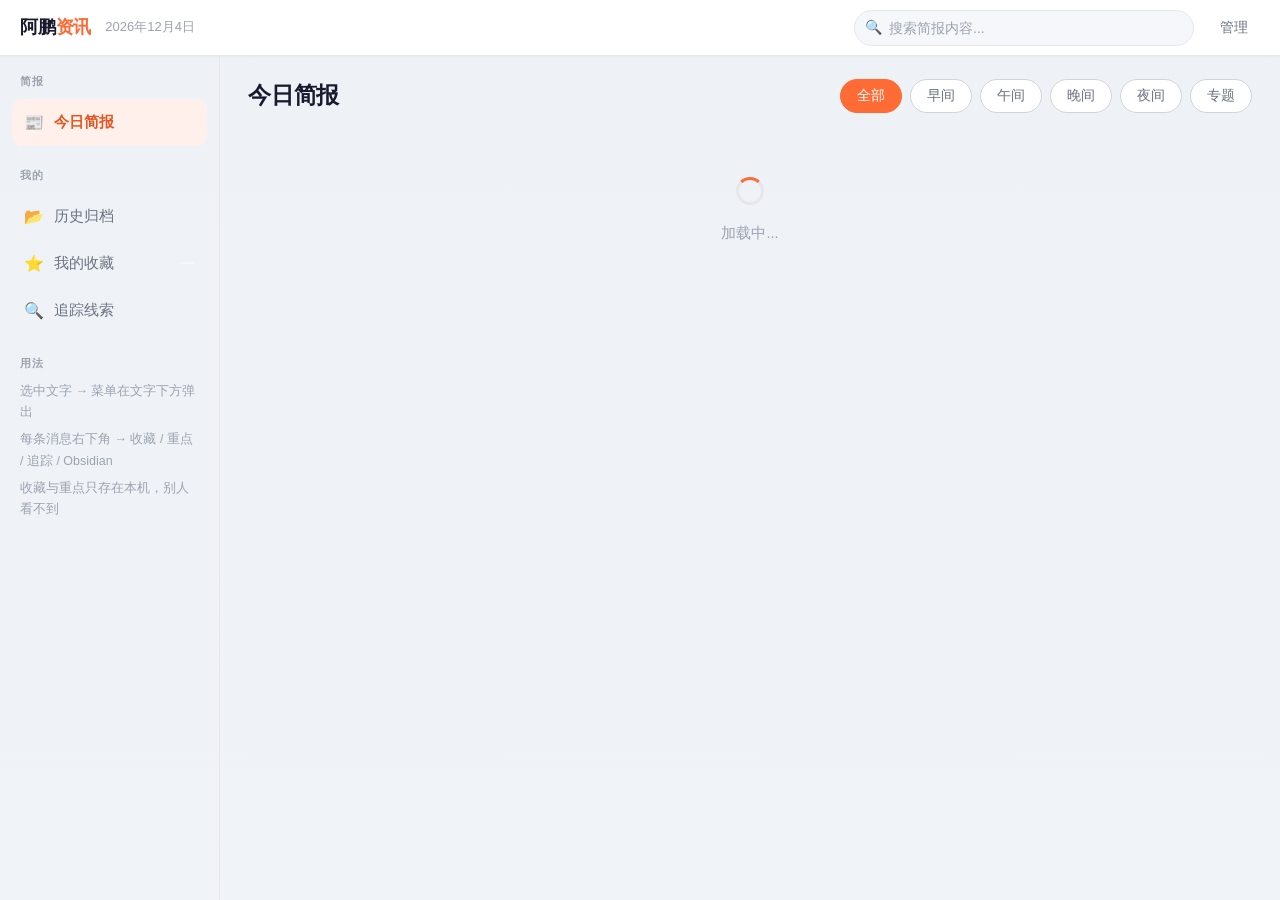
<file: index.html>
<!DOCTYPE html>
<html lang="zh-CN">
<head>
  <meta charset="UTF-8">
  <meta name="viewport" content="width=device-width, initial-scale=1.0, maximum-scale=5.0, viewport-fit=cover">
  <meta name="theme-color" content="#FF6B35">
  <meta name="format-detection" content="telephone=no">
  <title>阿鹏资讯站 - 每日策展简报</title>
  <meta name="description" content="阿鹏资讯站是Peng老师的个人策展平台。AI每日抓取金融、科技、AI工具、加密货币等领域的最新资讯，整理为早间、午间、晚间、夜间四个时段简报。支持划词标注、收藏重点、追踪线索和存到Obsidian。">
  <link rel="icon" href="data:image/svg+xml,<svg xmlns='http://www.w3.org/2000/svg' viewBox='0 0 100 100'><text y='.9em' font-size='90'>📰</text></svg>">
  <link rel="preload" href="styles/main.css" as="style">
  <link rel="stylesheet" href="styles/main.css">
  <script>
    (function () {
      if (new URLSearchParams(location.search).get('admin') === '1') location.replace('./admin/');
    })();
  </script>
</head>
<body>

  <!-- 顶部导航栏 -->
  <header class="topbar">
    <button class="menu-btn" id="menuBtn" aria-label="菜单">☰</button>
    <div class="logo" title="阿鹏资讯">阿鹏<span class="accent">资讯</span></div>
    <div class="date-today" id="dateToday"></div>
    <div class="search-wrap">
      <span class="search-icon">🔍</span>
      <input type="text" id="searchInput" placeholder="搜索简报内容..." autocomplete="off" enterkeyhint="search">
    </div>
    <a href="./admin/" class="admin-link">管理</a>
  </header>

  <!-- 主布局 -->
  <div class="layout">

    <!-- 左侧边栏 -->
    <aside class="sidebar" id="sidebar">
      <div class="nav-group">
        <h4>简报</h4>
        <div class="nav-item active" data-view="today">
          <span class="icon">📰</span> 今日简报
        </div>
      </div>
      <div class="nav-group">
        <h4>我的</h4>
        <div class="nav-item" data-view="archive">
          <span class="icon">📂</span> 历史归档
        </div>
        <div class="nav-item" data-view="collections">
          <span class="icon">⭐</span> 我的收藏 <span class="count"></span>
        </div>
        <div class="nav-item" data-view="tracks">
          <span class="icon">🔍</span> 追踪线索
        </div>
      </div>
      <div class="nav-group nav-tip">
        <h4>用法</h4>
        <p>选中文字 → 菜单在文字下方弹出</p>
        <p>每条消息右下角 → 收藏 / 重点 / 追踪 / Obsidian</p>
        <p>收藏与重点只存在本机，别人看不到</p>
      </div>
    </aside>
    <div class="sidebar-overlay" id="sidebarOverlay"></div>

    <!-- 主内容区 -->
    <main class="main">
      <div class="main-header">
        <h1 id="mainTitle">今日简报</h1>
        <div class="period-tabs" id="periodTabs" style="display:none">
          <button class="period-tab active" data-period="all">全部</button>
          <button class="period-tab" data-period="早间">早间</button>
          <button class="period-tab" data-period="午间">午间</button>
          <button class="period-tab" data-period="晚间">晚间</button>
          <button class="period-tab" data-period="夜间">夜间</button>
          <button class="period-tab" data-period="专题">专题</button>
        </div>
      </div>
      <div id="mainContent">
        <div class="loading"><div class="spinner"></div><div>加载中...</div></div>
      </div>
    </main>

  </div>

  <!-- 移动端底部导航 -->
  <nav class="mobile-nav">
    <button class="nav-btn active" data-view="today">
      <span class="icon">📰</span> 今日
    </button>
    <button class="nav-btn" data-view="archive">
      <span class="icon">📂</span> 归档
    </button>
    <button class="nav-btn" data-view="collections">
      <span class="icon">⭐</span> 收藏
    </button>
    <button class="nav-btn" data-view="tracks">
      <span class="icon">🔍</span> 追踪
    </button>
  </nav>

  <!-- 依赖包：优先本地文件（国内/微信打开更快），失败再回退 CDN -->
  <script src="js/vendor/marked.min.js"></script>
  <script>window.marked || document.write('<script src="https://cdn.jsdelivr.net/npm/marked/marked.min.js"><\/script>');</script>
  <script src="js/vendor/supabase.min.js"></script>
  <script>window.supabase || document.write('<script src="https://cdn.jsdelivr.net/npm/@supabase/supabase-js@2/dist/umd/supabase.min.js"><\/script>');</script>

  <!-- 应用代码 -->
  <script src="js/userstore.js"></script>
  <script src="js/supabase.js"></script>
  <script src="js/annotation.js"></script>
  <script src="js/app.js"></script>

  <!-- 离线缓存 -->
  <script>
    if ('serviceWorker' in navigator) {
      window.addEventListener('load', function () {
        navigator.serviceWorker.register('sw.js').catch(function () {});
      });
    }
  </script>
</body>
</html>
</file>
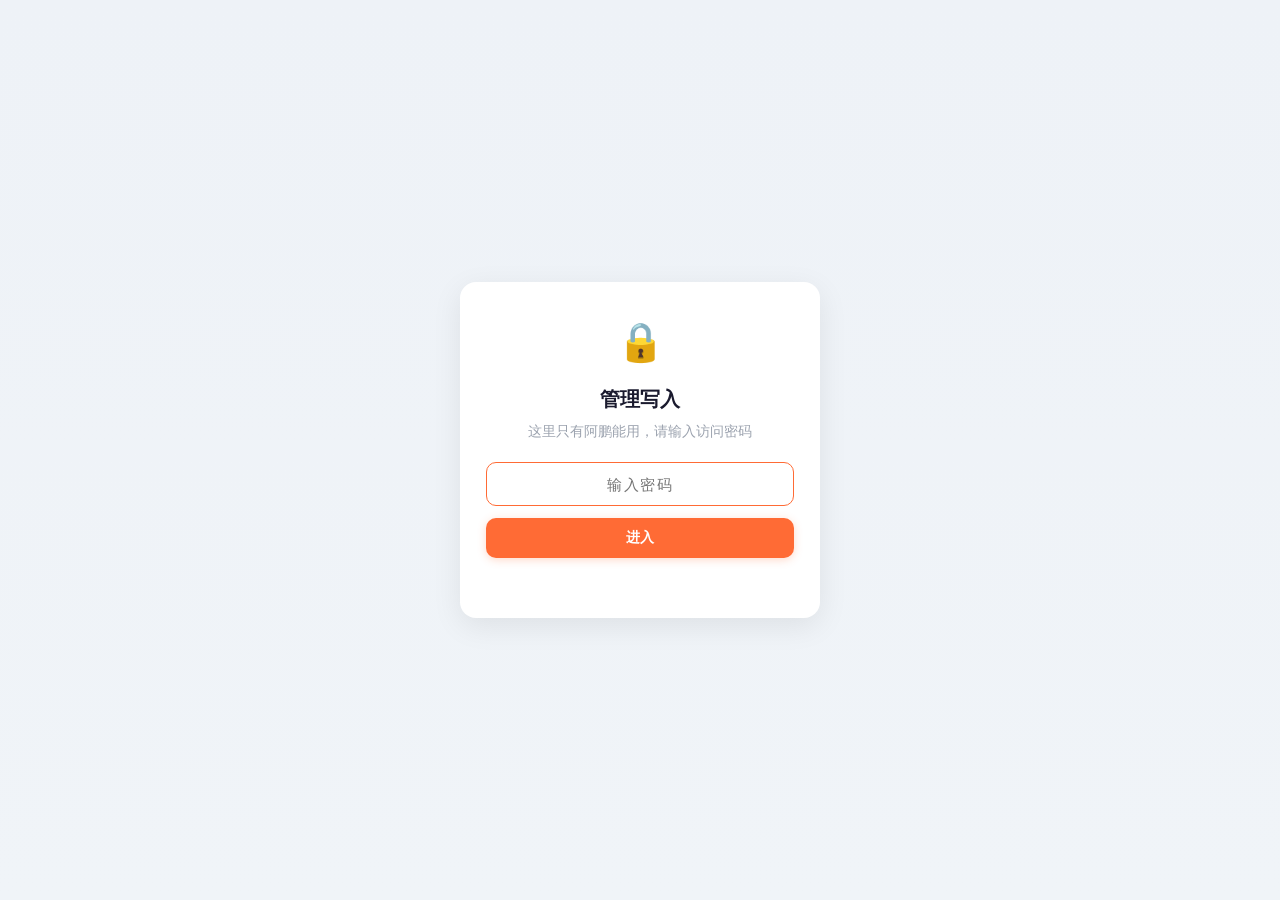
<file: admin/index.html>
<!DOCTYPE html>
<html lang="zh-CN">
<head>
  <meta charset="UTF-8">
  <meta name="viewport" content="width=device-width, initial-scale=1.0, maximum-scale=5.0">
  <title>管理写入 - 阿鹏资讯站</title>
  <meta name="description" content="阿鹏资讯站管理写入页面。粘贴Markdown格式简报内容，选择日期和时段后写入Supabase数据库。">
  <meta name="robots" content="noindex, nofollow">
  <link rel="icon" href="data:image/svg+xml,<svg xmlns='http://www.w3.org/2000/svg' viewBox='0 0 100 100'><text y='.9em' font-size='90'>✍️</text></svg>">
  <link rel="stylesheet" href="../styles/admin.css">
</head>
<body class="locked">

  <!-- 密码门禁（密码 apeng2026，验证通过后本会话内免输，刷新需重输） -->
  <div class="gate" id="gate">
    <div class="gate-card">
      <div class="gate-icon">🔒</div>
      <h1>管理写入</h1>
      <p class="gate-sub">这里只有阿鹏能用，请输入访问密码</p>
      <input type="password" id="gateInput" placeholder="输入密码" autocomplete="current-password">
      <button class="btn btn-primary" id="gateBtn">进入</button>
      <p class="gate-error" id="gateError"></p>
    </div>
  </div>

  <!-- 顶部导航 -->
  <header class="topbar">
    <div class="logo">阿鹏<span class="accent">资讯</span></div>
    <span class="sub">管理写入</span>
    <a href="../" class="back-link">← 返回首页</a>
  </header>

  <div class="container">

    <div class="hint">
      💡 在下方粘贴 Markdown 格式的简报内容，用 <code>## 板块名</code> 分隔板块（如 <code>## 🔥 热榜速览</code>），系统会自动解析成板块与条目。<br>
      写入后可在 <a href="../">阿鹏资讯站</a> 首页按板块查看效果。
    </div>

    <!-- 写入表单 -->
    <div class="form-card">
      <div class="form-row">
        <div class="form-group">
          <label>📅 日期</label>
          <input type="date" id="briefDate" required>
        </div>
        <div class="form-group">
          <label>🕐 时段</label>
          <select id="briefPeriod">
            <option value="早间">早间</option>
            <option value="午间">午间</option>
            <option value="晚间">晚间</option>
            <option value="夜间">夜间</option>
            <option value="专题">专题</option>
          </select>
        </div>
      </div>

      <div class="form-group">
        <label>📝 简报标题</label>
        <input type="text" id="briefTitle" placeholder="例：2026年10月1日 早间简报" required>
      </div>

      <div class="form-group">
        <label>🏷️ 标签（回车添加）</label>
        <div class="tag-input-wrap" id="tagInputWrap">
          <input type="text" id="tagInput" placeholder="输入标签后按回车...">
        </div>
      </div>

      <div class="form-group">
        <label>📄 简报内容（Markdown）</label>
        <textarea id="briefContent" placeholder="在此粘贴 Markdown 内容...

# 阿鹏夜间简报 · 2026-10-01

## 🔥 热榜速览
- 华为与赛力斯达成新五年合作 → 头条2326万热、微博热搜第1

## ⚡ 深度信号
1. 美防长宣布组建自主作战司令部 → 这条被国内热榜完全忽略

## 📈 市场（美股/加密/大宗）
| 品种 | 涨跌 | 判断 |
|------|------|------|
| 道琼斯 | -0.86% | 债务情绪拖累 |"></textarea>
      </div>

      <div class="btn-group">
        <button class="btn btn-secondary" id="previewBtn">👁️ 预览解析</button>
        <button class="btn btn-primary" id="submitBtn">✅ 写入数据库</button>
      </div>
    </div>

    <!-- 预览区 -->
    <div class="preview" id="preview">
      <h3>解析预览（共 <span id="itemCount">0</span> 条）</h3>
      <div id="previewList"></div>
    </div>

    <!-- 最近写入 -->
    <div class="recent-list">
      <h3>📋 最近写入</h3>
      <div id="recentList">
        <div style="color:#9CA3AF;font-size:13px">加载中...</div>
      </div>
    </div>

  </div>

  <!-- Toast -->
  <div class="toast" id="toast"></div>

  <!-- Scripts -->
  <script src="../js/vendor/supabase.min.js"></script>
  <script>window.supabase || document.write('<script src="https://cdn.jsdelivr.net/npm/@supabase/supabase-js@2/dist/umd/supabase.min.js"><\/script>');</script>
  <script src="../js/admin.js"></script>
  <script>
    /* 密码门禁：密码 apeng2026，只存在 sessionStorage，刷新要重输 */
    (function () {
      var PASSWORD = 'apeng2026';
      var KEY = 'apeng_admin_ok';

      function unlock() {
        document.body.classList.remove('locked');
        var gate = document.getElementById('gate');
        if (gate) gate.remove();
      }

      if (sessionStorage.getItem(KEY) === '1') {
        unlock();
        return;
      }

      document.addEventListener('DOMContentLoaded', function () {
        var input = document.getElementById('gateInput');
        var btn = document.getElementById('gateBtn');
        var err = document.getElementById('gateError');

        function submit() {
          if (input.value === PASSWORD) {
            sessionStorage.setItem(KEY, '1');
            /* admin.js 要用它向 /api/ingest 证明身份（服务端校验，比原来的纯前端判断更严） */
            sessionStorage.setItem('apeng_admin_pass', PASSWORD);
            unlock();
          } else {
            err.textContent = '无权限访问：密码不正确';
            input.value = '';
            input.focus();
          }
        }

        btn.addEventListener('click', submit);
        input.addEventListener('keydown', function (e) { if (e.key === 'Enter') submit(); });
        input.focus();
      });
    })();
  </script>
</body>
</html>
</file>
<file: styles/main.css>
/* ============================================
   阿鹏资讯站 主样式 v3
   设计风格: today.ai — 浅色、温暖、现代
   v3: 板块分区、条目右下角操作、字号加大、
       图表、重点高亮、微信/夸克适配
   ============================================ */

:root {
  --accent: #FF6B35;
  --accent-soft: #FFF0EB;
  --accent-deep: #E2551F;
  --ink: #1A1A2E;
  --ink-2: #374151;
  --ink-3: #6B7280;
  --ink-4: #9CA3AF;
  --line: #E5E7EB;
  --line-soft: #F0F0F0;
  --bg: #F0F4F8;
  --card: #FFFFFF;
  --up: #E11D48;
  --down: #059669;
  --num: #2563EB;
  --radius: 14px;
  --reading: 760px;
  --fs-base: 16px;
  --fs-body: 16px;
}

* { margin: 0; padding: 0; box-sizing: border-box; }

html {
  -webkit-text-size-adjust: 100%;
  text-size-adjust: 100%;
  scroll-behavior: smooth;
}

body {
  font-family: -apple-system, BlinkMacSystemFont, 'PingFang SC', 'Hiragino Sans GB', 'Microsoft YaHei', 'Helvetica Neue', sans-serif;
  background: var(--bg);
  background: linear-gradient(180deg, #EEF2F7 0%, #F0F4F8 100%);
  color: var(--ink);
  font-size: var(--fs-base);
  line-height: 1.7;
  -webkit-font-smoothing: antialiased;
  -webkit-tap-highlight-color: transparent;
  min-height: 100vh;
}

a { color: #4F86C6; text-decoration: none; }
a:hover { color: #35699F; }
button { font-family: inherit; }

/* === 顶部导航栏 === */
.topbar {
  position: sticky; top: 0; z-index: 100;
  display: flex; align-items: center; gap: 14px;
  padding: 0 20px; height: 56px;
  background: #FFFFFF;
  border-bottom: 1px solid var(--line);
  box-shadow: 0 1px 3px rgba(0,0,0,0.04);
}
.topbar .logo {
  font-size: 18px; font-weight: 700; color: var(--ink);
  white-space: nowrap; cursor: pointer; letter-spacing: -0.01em;
}
.topbar .logo .accent { color: var(--accent); }
.topbar .date-today { color: var(--ink-4); font-size: 13px; white-space: nowrap; }
.topbar .search-wrap { flex: 1; max-width: 340px; margin-left: auto; position: relative; }
.topbar .search-wrap input {
  width: 100%; height: 36px; padding: 0 12px 0 34px;
  background: #F5F7FA; border: 1px solid var(--line);
  border-radius: 18px; color: var(--ink); font-size: 15px;
  outline: none; transition: border-color .15s, background .15s;
}
.topbar .search-wrap input:focus { border-color: var(--accent); background: #FFF; }
.topbar .search-wrap input::placeholder { color: var(--ink-4); font-size: 14px; }
.topbar .search-wrap .search-icon {
  position: absolute; left: 11px; top: 50%; transform: translateY(-50%);
  color: var(--ink-4); font-size: 14px; pointer-events: none;
}
.topbar .admin-link {
  color: var(--ink-3); font-size: 14px; white-space: nowrap;
  padding: 6px 12px; border-radius: 8px;
}
.topbar .admin-link:hover { background: #F5F7FA; color: var(--accent); }
.topbar .menu-btn {
  display: none; background: none; border: none;
  color: var(--ink); font-size: 20px; cursor: pointer; padding: 4px 6px;
}

/* === 布局 === */
.layout { display: flex; min-height: calc(100vh - 56px); }

/* === 侧边栏 === */
.sidebar {
  width: 220px; flex-shrink: 0; padding: 16px 12px;
  border-right: 1px solid var(--line);
  position: sticky; top: 56px; height: calc(100vh - 56px);
  overflow-y: auto;
}
.sidebar .nav-group { margin-bottom: 20px; }
.sidebar .nav-group h4 {
  font-size: 11px; font-weight: 600; letter-spacing: .06em;
  color: var(--ink-4); margin-bottom: 8px; padding: 0 8px;
}
.sidebar .nav-item {
  display: flex; align-items: center; gap: 10px;
  padding: 10px 12px; border-radius: 10px;
  color: var(--ink-3); font-size: 14.5px; cursor: pointer;
  user-select: none;
}
.sidebar .nav-item:hover { background: #E8EDF2; color: var(--ink); }
.sidebar .nav-item.active { background: var(--accent-soft); color: var(--accent-deep); font-weight: 600; }
.sidebar .nav-item .icon { font-size: 16px; width: 20px; text-align: center; }
.sidebar .nav-item .count {
  margin-left: auto; font-size: 12px; color: var(--ink-4);
  background: #F5F7FA; padding: 1px 8px; border-radius: 10px;
}
.sidebar .nav-item.active .count { background: #FFD4C2; color: var(--accent-deep); }
.nav-tip p { font-size: 12.5px; color: var(--ink-4); line-height: 1.7; padding: 0 8px 6px; }

/* === 主内容区 === */
.main { flex: 1; padding: 20px 28px 60px; max-width: 1160px; min-width: 0; }
.main-header {
  display: flex; align-items: center; justify-content: space-between;
  margin-bottom: 18px; flex-wrap: wrap; gap: 12px;
}
.main-header h1 { font-size: 23px; font-weight: 700; letter-spacing: -0.01em; }
.period-tabs { display: flex; gap: 8px; flex-wrap: wrap; }
.period-tab {
  padding: 7px 16px; border-radius: 20px;
  font-size: 13.5px; font-weight: 500; cursor: pointer;
  border: 1px solid #D1D5DB; background: #FFF; color: var(--ink-3);
}
.period-tab.active { background: var(--accent); color: #FFF; border-color: var(--accent); }
.period-tab:hover:not(.active) { border-color: var(--accent); color: var(--accent); }

/* ============================================
   平台热榜聚合（外部聚合站，只放一个链接）
   与简报自带的「🔥 阿鹏热榜」是两个东西，刻意做得很轻，不占篇幅
   ============================================ */
.platform-hot {
  display: flex; align-items: center; gap: 10px; flex-wrap: wrap;
  background: #F7F9FC; border: 1px solid #E9EEF4;
  border-radius: 10px; padding: 9px 14px; margin-bottom: 14px;
}
.platform-hot-head { display: flex; align-items: baseline; gap: 5px; }
.platform-hot-title { font-size: 14px; font-weight: 600; color: #5B6675; }
.platform-hot-note { font-size: 11.5px; color: #A8B2BF; }
.platform-hot-link {
  font-size: 14px; font-weight: 600; color: var(--accent);
  border-bottom: 1px dashed var(--accent); padding-bottom: 1px;
}
.platform-hot-link:hover { color: var(--accent-deep); border-bottom-style: solid; }

/* ============================================
   板块
   ============================================ */
.section {
  background: var(--card); border-radius: var(--radius);
  margin-bottom: 16px; overflow: hidden;
  box-shadow: 0 2px 10px rgba(0,0,0,0.05);
}
.section-head {
  display: flex; align-items: center; gap: 10px;
  padding: 15px 20px; cursor: pointer; user-select: none;
  border-bottom: 1px solid var(--line-soft);
  background: linear-gradient(180deg, #FFF 0%, #FCFDFE 100%);
}
.section-head h2 {
  font-size: 17.5px; font-weight: 700; letter-spacing: -0.01em;
  display: flex; align-items: center; gap: 8px; flex: 1; min-width: 0;
}
.section-head .section-icon { font-size: 19px; }
.section-count {
  font-size: 12px; color: var(--accent-deep); background: var(--accent-soft);
  padding: 2px 10px; border-radius: 10px; font-weight: 600; white-space: nowrap;
}
.section-caret { color: var(--ink-4); font-size: 12px; }
.section.collapsed .section-body,
.section.collapsed .section-note { display: none; }
.section.collapsed .section-caret { transform: rotate(-90deg); }
.section-note {
  padding: 8px 20px; font-size: 12.5px; color: var(--ink-4);
  background: #FAFBFC; border-bottom: 1px solid var(--line-soft);
}
.section-body { padding: 14px 16px 18px; }

/* ============================================
   条目（每条消息一张小卡）
   ============================================ */
.news-item {
  position: relative;
  background: #FBFCFD;
  border: 1px solid #EEF1F5;
  border-left: 3px solid #E3E8EF;
  border-radius: 12px;
  padding: 14px 16px 10px;
  margin-bottom: 12px;
}
.news-item:last-child { margin-bottom: 2px; }
.news-item:hover { background: #F8FAFC; border-left-color: #C9D3DF; }
.section[data-section="hot"] .news-item,
.section[data-section="signal"] .news-item { border-left-color: #FFC9B4; background: #FFFCFA; }

.news-item .item-meta {
  display: flex; align-items: center; gap: 8px; flex-wrap: wrap;
  margin-bottom: 7px;
}
.news-item .item-sub {
  font-size: 12px; font-weight: 600; color: #6B7A90;
  background: #EEF2F7; padding: 2px 9px; border-radius: 6px;
}
.news-item .item-lead { font-size: 12.5px; color: var(--ink-4); }
.news-item .item-rank {
  font-family: 'Times New Roman', Times, serif;
  font-size: 13px; font-weight: 700; color: #1F7A4D;
  background: #E4F5EA; padding: 1px 10px; border-radius: 10px;
  white-space: nowrap;
}
.news-item .item-src { font-size: 12px; color: #B6BFCC; white-space: nowrap; }
.news-item .item-meta-right {
  margin-left: auto; display: inline-flex; align-items: center; gap: 8px;
}

.news-item .item-title {
  font-size: 16.5px; font-weight: 650; line-height: 1.55;
  color: var(--ink); margin-bottom: 6px; max-width: var(--reading);
}
.news-item .item-content {
  font-size: var(--fs-body); line-height: 1.85; color: var(--ink-2);
  max-width: var(--reading);
  word-break: break-word; overflow-wrap: anywhere;
}
.news-item .item-content p { margin-bottom: 8px; }
.news-item .item-content p:last-child { margin-bottom: 0; }
.news-item .item-content ul,
.news-item .item-content ol { padding-left: 20px; margin-bottom: 8px; }
.news-item .item-content li { margin-bottom: 4px; }
.news-item .item-content h1,
.news-item .item-content h2,
.news-item .item-content h3 { font-size: 16px; color: var(--ink); margin: 10px 0 6px; }
.news-item .item-content blockquote {
  border-left: 3px solid var(--accent); margin: 8px 0; padding: 6px 12px;
  color: var(--ink-3); background: #FFF8F5; border-radius: 0 6px 6px 0;
}
.news-item .item-content code {
  background: #EEF2F7; padding: 1px 6px; border-radius: 4px; font-size: 14px;
}
.news-item .item-content hr { border: none; border-top: 1px dashed var(--line); margin: 10px 0; }

/* 重点内容上色 */
.item-content strong, .item-title strong { color: var(--accent-deep); font-weight: 650; }
.hl-num { color: var(--num); font-weight: 600; }
.hl-up { color: var(--up); font-weight: 600; }
.hl-down { color: var(--down); font-weight: 600; }
.hl-quote { color: #7C5CD6; }

/* 右下角操作按钮（需求5、6：放在每条右下角、带文字、别太大） */
.news-item .item-actions {
  display: flex; justify-content: flex-end; align-items: center;
  gap: 8px; flex-wrap: wrap;
  margin-top: 12px; padding-top: 10px;
  border-top: 1px dashed #EDF0F4;
}
.news-item .item-actions button {
  display: inline-flex; align-items: center; gap: 4px;
  height: 32px; padding: 0 11px;
  border-radius: 9px;
  border: 1px solid var(--line);
  background: #FFF; color: #5B6675;
  font-size: 13px; font-weight: 500; cursor: pointer;
  transition: background .15s, color .15s, border-color .15s;
}
.news-item .item-actions button:hover { border-color: var(--accent); color: var(--accent); background: var(--accent-soft); }
.news-item .item-actions button.is-on {
  background: var(--accent-soft); border-color: var(--accent);
  color: var(--accent-deep); font-weight: 600;
}
.news-item .item-actions button[data-action="obsidian"].copied {
  background: #E9F8EF; border-color: #34A853; color: #1E7A3C;
}
.news-item.compact .item-actions { border-top: none; padding-top: 4px; }

/* ============================================
   图表
   ============================================ */
.chart {
  background: #F7F9FC; border: 1px solid #EDF1F6;
  border-radius: 10px; padding: 12px 14px; margin: 10px 0;
  max-width: var(--reading);
}
.chart-head {
  font-size: 13px; font-weight: 600; color: var(--ink-3);
  margin-bottom: 9px; display: flex; align-items: center; gap: 8px;
}
.chart-hint { font-size: 11.5px; color: var(--ink-4); font-weight: 400; }
.chart-row { display: flex; align-items: center; gap: 10px; margin-bottom: 7px; }
.chart-row:last-child { margin-bottom: 0; }
.chart-label {
  width: 96px; flex-shrink: 0; font-size: 13px; color: var(--ink-3);
  text-align: right; overflow: hidden; text-overflow: ellipsis; white-space: nowrap;
}
.chart-track {
  flex: 1; height: 14px; background: #E9EEF4; border-radius: 7px; overflow: hidden;
}
.chart-track i { display: block; height: 100%; border-radius: 7px; background: #8FAECC; }
.chart-track i.up { background: linear-gradient(90deg, #F58AA2, var(--up)); }
.chart-track i.down { background: linear-gradient(90deg, #6DD3A8, var(--down)); }
.chart-track i.ord { background: linear-gradient(90deg, #FFC9B4, var(--accent)); }
.chart-value {
  width: 74px; flex-shrink: 0; font-size: 12.5px; font-weight: 600;
  color: var(--ink-3); text-align: right; white-space: nowrap;
}
.chart-value.up { color: var(--up); }
.chart-value.down { color: var(--down); }
.chart-value.ord { color: var(--accent-deep); }

/* ============================================
   表格
   ============================================ */
.table-wrap, .item-content > table { max-width: 100%; }
.item-content table {
  border-collapse: collapse; width: 100%;
  margin: 10px 0; font-size: 14.5px;
  display: block; overflow-x: auto; -webkit-overflow-scrolling: touch;
}
.item-content table thead th {
  background: #F2F5F9; color: var(--ink-3);
  font-weight: 600; font-size: 13px; text-align: left;
  padding: 8px 10px; border-bottom: 1px solid var(--line);
  white-space: nowrap;
}
.item-content table tbody td {
  padding: 9px 10px; border-bottom: 1px solid var(--line-soft);
  color: var(--ink-2); vertical-align: top; line-height: 1.7;
}
.item-content table tbody tr:last-child td { border-bottom: none; }
.item-content table tbody tr:nth-child(even) { background: #FAFBFD; }

/* ============================================
   热榜速览
   ============================================ */
.hot-tabs { display: flex; gap: 7px; flex-wrap: wrap; margin-bottom: 12px; }
.hot-tab {
  padding: 6px 13px; border-radius: 16px; font-size: 13px;
  border: 1px solid var(--line); background: #FFF; color: var(--ink-3); cursor: pointer;
}
.hot-tab.active { background: var(--accent); color: #FFF; border-color: var(--accent); font-weight: 600; }
.hot-list { display: none; }
.hot-list.open { display: block; }
.hot-row {
  display: flex; align-items: flex-start; gap: 10px;
  padding: 9px 2px; border-bottom: 1px dashed #EDF0F4;
}
.hot-row:last-child { border-bottom: none; }
.hot-rank {
  flex-shrink: 0; width: 22px; height: 22px; border-radius: 6px;
  display: flex; align-items: center; justify-content: center;
  font-size: 12px; font-weight: 700; color: #FFF; background: #C7D0DA;
}
.hot-rank.rank-1 { background: #EF4444; }
.hot-rank.rank-2 { background: #F97316; }
.hot-rank.rank-3 { background: #F59E0B; }
.hot-main { flex: 1; min-width: 0; }
.hot-title { font-size: 15.5px; color: var(--ink); line-height: 1.6; display: block; }
.hot-title:hover { color: var(--accent); }
.hot-bar { height: 3px; background: #EDF0F4; border-radius: 2px; margin-top: 6px; overflow: hidden; }
.hot-bar i { display: block; height: 100%; background: linear-gradient(90deg, #FFC9B4, var(--accent)); }
.hot-heat { flex-shrink: 0; font-size: 12px; color: var(--ink-4); padding-top: 3px; }
.hot-src { font-size: 11.5px; color: var(--ink-4); margin-top: 2px; }
.hot-more {
  display: block; width: 100%; margin-top: 8px; padding: 7px;
  background: #F7F9FC; border: 1px solid var(--line-soft); border-radius: 8px;
  color: var(--ink-3); font-size: 13px; cursor: pointer;
}
.hot-stamp { font-size: 11.5px; color: var(--ink-4); margin-top: 10px; text-align: right; }
.hot-brief { margin-top: 8px; }

/* ============================================
   划词菜单（出现在选中文字下方）
   ============================================ */
.selection-menu {
  position: fixed; z-index: 9999;
  display: none;
  background: rgba(28, 30, 40, 0.96);
  border-radius: 12px;
  box-shadow: 0 8px 28px rgba(0,0,0,0.22);
  overflow: hidden;
  padding: 4px;
}
.selection-menu.visible { display: flex; }
.selection-menu .menu-item {
  flex: 1;
  display: flex; flex-direction: column; align-items: center; justify-content: center;
  gap: 2px; height: 46px;
  border: none; background: none; cursor: pointer;
  color: #EDEFF3; font-size: 15px; line-height: 1;
}
.selection-menu .menu-item span { font-size: 11.5px; color: #C8CDD6; }
.selection-menu .menu-item:hover { background: rgba(255,255,255,0.1); border-radius: 9px; }
.selection-menu .menu-item.is-on { background: rgba(255,107,53,0.22); }
.selection-menu .menu-item.is-on span { color: #FFB694; font-weight: 600; }
.selection-menu .menu-item.flash { background: rgba(255,107,53,0.35); }
.selection-menu .menu-item.obsidian.copied { background: rgba(52,168,83,0.3); }

/* ============================================
   Toast / 空状态 / 加载
   ============================================ */
.toast {
  position: fixed; bottom: 84px; left: 50%; transform: translateX(-50%);
  background: rgba(26,26,46,0.94); border-radius: 12px;
  padding: 11px 20px; color: #FFF; font-size: 14.5px; font-weight: 500;
  box-shadow: 0 6px 22px rgba(0,0,0,0.18); z-index: 10000;
  opacity: 0; transition: opacity .25s, transform .25s;
  pointer-events: none; max-width: 86vw; text-align: center;
}
.toast.visible { opacity: 1; transform: translateX(-50%) translateY(-6px); }

.empty-state { text-align: center; padding: 56px 20px; color: var(--ink-4); }
.empty-state .icon { font-size: 44px; margin-bottom: 14px; }
.empty-state p { font-size: 15.5px; margin-bottom: 4px; }
.empty-state .empty-sub { font-size: 13px; color: #C3CAD4; }

.loading { text-align: center; padding: 44px; color: var(--ink-4); font-size: 14.5px; }
.loading .spinner {
  display: inline-block; width: 28px; height: 28px;
  border: 3px solid var(--line); border-top-color: var(--accent);
  border-radius: 50%; animation: spin .8s linear infinite; margin-bottom: 8px;
}
@keyframes spin { to { transform: rotate(360deg); } }

/* ============================================
   归档卡片
   ============================================ */
.brief-card {
  background: var(--card); border-radius: 12px; margin-bottom: 10px;
  overflow: hidden; box-shadow: 0 2px 8px rgba(0,0,0,0.04);
}
.brief-toggle { padding: 15px 18px; cursor: pointer; }
.brief-head { display: flex; align-items: center; gap: 9px; margin-bottom: 6px; flex-wrap: wrap; }
.period-badge {
  font-size: 12px; font-weight: 600; padding: 2px 10px;
  border-radius: 12px; color: #FFF; background: #6B9FD4; white-space: nowrap;
}
.period-badge.午间 { background: var(--accent); }
.period-badge.晚间 { background: #8B5CF6; }
.period-badge.夜间 { background: #1E3A5F; }
.period-badge.专题 { background: #10B981; }
.brief-title { font-size: 16.5px; font-weight: 600; }
.brief-summary { font-size: 14px; color: var(--ink-3); line-height: 1.7; }
.brief-detail { display: none; padding: 0 12px 14px; }
.brief-card.expanded .brief-detail { display: block; }
.brief-card.expanded .brief-toggle { border-bottom: 1px solid var(--line-soft); }

/* ============================================
   收藏 / 追踪
   ============================================ */
.filter-bar { display: flex; gap: 8px; flex-wrap: wrap; margin-bottom: 14px; align-items: center; }
.filter-bar .filter-label { font-size: 13px; color: var(--ink-4); }
.filter-bar .filter-chip {
  padding: 5px 14px; border-radius: 18px; font-size: 13px; cursor: pointer;
  border: 1px solid #D1D5DB; background: #FFF; color: var(--ink-3);
}
.filter-bar .filter-chip.active { background: var(--accent); color: #FFF; border-color: var(--accent); }
.anno-search-wrap { margin-bottom: 16px; }
.anno-search-wrap input {
  width: 100%; height: 40px; padding: 0 14px;
  background: #FFF; border: 1px solid var(--line); border-radius: 10px;
  color: var(--ink); font-size: 15px; outline: none;
}
.anno-search-wrap input:focus { border-color: var(--accent); }

.annotation-card {
  background: #FFF; border-radius: 12px; padding: 14px 18px; margin-bottom: 10px;
  box-shadow: 0 2px 8px rgba(0,0,0,0.04);
}
.annotation-card .anno-text {
  font-size: 15.5px; line-height: 1.75; margin-bottom: 8px;
  border-left: 3px solid var(--accent); padding-left: 12px; color: var(--ink);
}
.annotation-card .anno-text.star { border-left-color: #FBBF24; }
.annotation-card .anno-text.track { border-left-color: #6B9FD4; }
.annotation-card .anno-note {
  margin-top: 8px; padding: 8px 12px; background: #F5F7FA;
  border-radius: 8px; font-size: 13.5px; color: var(--ink-3);
}
.annotation-card .anno-meta {
  display: flex; align-items: center; gap: 10px; flex-wrap: wrap;
  font-size: 12.5px; color: var(--ink-4);
}
.annotation-card .anno-badge { padding: 2px 9px; border-radius: 6px; font-size: 11.5px; font-weight: 600; }
.annotation-card .anno-badge.star { background: #FFFBEA; color: #B45309; }
.annotation-card .anno-badge.important { background: var(--accent-soft); color: var(--accent-deep); }
.annotation-card .anno-badge.track { background: #EBF2FA; color: #2F6499; }
.annotation-card .anno-delete,
.annotation-card .anno-obsidian {
  background: none; border: none; color: var(--ink-4);
  cursor: pointer; font-size: 13px; padding: 4px 2px;
}
.annotation-card .anno-obsidian { margin-left: auto; }
.annotation-card .anno-obsidian:hover { color: #7C5CD6; }
.annotation-card .anno-delete:hover { color: var(--accent); }

.track-card {
  background: #FFF; border-radius: 12px; padding: 16px 20px; margin-bottom: 10px;
  box-shadow: 0 2px 8px rgba(0,0,0,0.04);
}
.track-card .track-header { display: flex; align-items: center; gap: 10px; margin-bottom: 8px; }
.track-card .track-name { font-size: 16px; font-weight: 600; }
.track-card .track-desc { color: var(--ink-3); font-size: 14px; }
.track-timeline { padding-left: 14px; border-left: 2px solid var(--line); }
.track-timeline .timeline-item {
  padding: 7px 0 7px 14px; position: relative;
  font-size: 14.5px; color: var(--ink-2); line-height: 1.7;
}
.track-timeline .timeline-item::before {
  content: ''; position: absolute; left: -20px; top: 14px;
  width: 9px; height: 9px; border-radius: 50%; background: var(--accent);
}
.timeline-date { font-size: 12px; color: var(--ink-4); }

.date-group {
  font-size: 14px; font-weight: 600; color: var(--ink-4);
  margin: 22px 0 10px; padding-left: 2px;
}
.search-count { color: var(--ink-3); font-size: 14px; margin-bottom: 14px; }

/* === 移动端底部导航 === */
.mobile-nav { display: none; }

/* ============================================
   响应式
   ============================================ */
@media (max-width: 900px) {
  :root { --reading: 100%; }
  .main { padding: 16px 16px 88px; }
}

@media (max-width: 768px) {
  .topbar { padding: 0 12px; gap: 8px; height: 52px; }
  .topbar .date-today { display: none; }
  .topbar .search-wrap { max-width: none; }
  .topbar .admin-link { display: none; }
  .topbar .menu-btn { display: block; }

  .sidebar {
    position: fixed; top: 52px; left: -240px; z-index: 200;
    height: calc(100vh - 52px); background: #FFF; width: 240px;
    transition: left .22s ease; box-shadow: 2px 0 12px rgba(0,0,0,0.1);
  }
  .sidebar.open { left: 0; }
  .sidebar-overlay {
    display: none; position: fixed; top: 52px; left: 0; right: 0; bottom: 0;
    background: rgba(0,0,0,0.3); z-index: 150;
  }
  .sidebar-overlay.visible { display: block; }

  .main-header { flex-direction: column; align-items: flex-start; gap: 10px; }
  .main-header h1 { font-size: 20px; }
  .main-header .period-tabs { width: 100%; overflow-x: auto; flex-wrap: nowrap; padding-bottom: 2px; }

  .section-head { padding: 13px 14px; }
  .section-head h2 { font-size: 16.5px; }
  .section-body { padding: 12px 10px 14px; }
  .news-item { padding: 13px 13px 9px; }
  .news-item .item-title { font-size: 16px; }
  .news-item .item-src { margin-left: 0; }
  .news-item .item-actions { gap: 6px; }
  .news-item .item-actions button { height: 34px; padding: 0 10px; font-size: 13px; }

  .chart-label { width: 74px; font-size: 12.5px; }
  .chart-value { width: 62px; font-size: 12px; }

  /* 表格太宽就转成「标签: 值」堆叠卡片，不再横向挤 */
  .item-content table { display: block; border: 1px solid var(--line-soft); border-radius: 10px; overflow: visible; }
  .item-content table thead { display: none; }
  .item-content table tbody, .item-content table tr, .item-content table td { display: block; width: 100%; }
  .item-content table tr { border-bottom: 1px solid var(--line-soft); padding: 8px 10px; }
  .item-content table tr:last-child { border-bottom: none; }
  .item-content table td { border: none !important; padding: 3px 0 !important; }
  .item-content table td::before {
    content: attr(data-label);
    display: block; font-size: 12px; font-weight: 600;
    color: var(--ink-4); margin-bottom: 1px;
  }
  .item-content table td:first-child { font-weight: 600; color: var(--ink); }

  .mobile-nav {
    display: flex; position: fixed; bottom: 0; left: 0; right: 0; z-index: 100;
    background: #FFF; border-top: 1px solid var(--line); height: 56px;
    padding-bottom: env(safe-area-inset-bottom);
  }
  .mobile-nav .nav-btn {
    flex: 1; display: flex; flex-direction: column; align-items: center; justify-content: center;
    gap: 2px; background: none; border: none; color: var(--ink-4);
    font-size: 10.5px; cursor: pointer;
  }
  .mobile-nav .nav-btn .icon { font-size: 18px; }
  .mobile-nav .nav-btn.active { color: var(--accent); }

  .toast { bottom: 74px; }
}

/* ============================================
   微信 / 夸克 / UC：降噪提速
   ============================================ */
html.is-wechat body { background: #F2F5F8; }
html.is-wechat .section,
html.is-wechat .brief-card,
html.is-wechat .annotation-card { box-shadow: none; border: 1px solid #E9EDF2; }
html.is-wechat .topbar { box-shadow: none; }
html.is-wechat .selection-menu { box-shadow: 0 4px 16px rgba(0,0,0,0.2); }
html.is-wechat .chart-track i,
html.is-wechat .hot-bar i { background-image: none; }
html.is-quark .loading .spinner,
html.is-uc .loading .spinner { animation-duration: 1s; }

/* 阅读偏好：系统深色模式不反转正文，保持可读性 */
@media (prefers-reduced-motion: reduce) {
  .toast, .sidebar { transition: none; }
}

/* === 滚动条 === */
::-webkit-scrollbar { width: 6px; height: 6px; }
::-webkit-scrollbar-track { background: transparent; }
::-webkit-scrollbar-thumb { background: #D1D5DB; border-radius: 3px; }
::-webkit-scrollbar-thumb:hover { background: var(--ink-4); }
/* ============================================================
   v3.1 修复：板块细边框 / 判断块 / 来源页脚 / 环形图 / 按钮缩排
   ============================================================ */

/* 各大板块大框：莫兰迪浅色 1px 细边框，底色不变
   v3.2：板块 id 与 v6.0 简报对齐（hot→apeng_hot，新增 mood/fx/tools/ai_tools/ai/startup） */
.section { border: 3px solid #E5E7EB; border-radius: 14px; }
.section[data-section=apeng_hot] { border-color: #E7C6B8; }
.section[data-section=signal]  { border-color: #CDBFD9; }
.section[data-section=mood]    { border-color: #D6C2CE; }
.section[data-section=brief]   { border-color: #C8D2DE; }
.section[data-section=market]  { border-color: #BCC9DE; }
.section[data-section=fx]      { border-color: #BFD3C9; }
.section[data-section=tech]    { border-color: #B9D2C8; }
.section[data-section=ai]      { border-color: #B6CFD6; }
.section[data-section=ai_tools]{ border-color: #C2D6C9; }
.section[data-section=tools]   { border-color: #CBD3C2; }
.section[data-section=startup] { border-color: #D3C8B4; }
.section[data-section=estate]  { border-color: #D8C5B1; }
.section[data-section=sports]   { border-color: #C5D5BB; }
.section[data-section=ent]     { border-color: #E5C5CF; }
.section[data-section=creator] { border-color: #E7D4BA; }
.section[data-section=mind]    { border-color: #CEC5DF; }
.section[data-section=world]   { border-color: #BCCCD3; }
.section[data-section=books]   { border-color: #E1D7BB; }
.section[data-section=policy]   { border-color: #BBC5D1; }
.section[data-section=action]  { border-color: #E5C1B1; }
.section[data-section=gap]     { border-color: #D4D4D4; }
.section[data-section=other]   { border-color: #DBDBDB; }

/* 判断块：淡紫 callout，和正文区分开 */
.item-judgment {
  margin-top: 8px; padding: 8px 10px;
  background: #F1EDF7; border-left: 3px solid #9B8CC0;
  border-radius: 6px; font-size: 13.5px; line-height: 1.6;
  display: flex; gap: 8px; align-items: flex-start;
}
.item-judgment .j-tag {
  flex: 0 0 auto; font-size: 11px; color: #fff; background: #9B8CC0;
  padding: 1px 7px; border-radius: 8px; margin-top: 2px;
}
.item-judgment .j-text { flex: 1; color: #4A4258; }

/* 我的观点块：淡蓝 callout，和正文/判断区分开 */
.item-opinion {
  margin-top: 8px; padding: 8px 10px;
  background: #EDF4FC; border-left: 3px solid #6FA8DC;
  border-radius: 6px; font-size: 13.5px; line-height: 1.6;
  display: flex; gap: 8px; align-items: flex-start;
}
.item-opinion .op-tag {
  flex: 0 0 auto; font-size: 11px; color: #fff; background: #6FA8DC;
  padding: 1px 7px; border-radius: 8px; margin-top: 2px;
}
.item-opinion .op-text { flex: 1; color: #33506E; }

/* 其他观点块：淡灰 callout + 列表 */
.item-others {
  margin-top: 8px; padding: 8px 10px;
  background: #F5F7F9; border-left: 3px solid #B6C0CC;
  border-radius: 6px; font-size: 13px; line-height: 1.7;
}
.item-others .op-tag {
  display: inline-block; font-size: 11px; color: #fff; background: #B6C0CC;
  padding: 1px 7px; border-radius: 8px; margin-bottom: 5px;
}
.item-others .op-list { padding-left: 18px; margin: 0; }
.item-others .op-list li { margin-bottom: 3px; color: #4A5568; }

/* 折线图（近5天趋势） */
.chart-line .line-chart { width: 100%; height: auto; display: block; }
.chart-line .chart-legend { display: flex; flex-wrap: wrap; gap: 12px; margin: 6px 0 2px; }
.chart-line .lc-lg { display: inline-flex; align-items: center; gap: 5px; font-size: 12px; color: #4A5568; }
.chart-line .lc-lg i { width: 10px; height: 10px; border-radius: 50%; display: inline-block; }
.line-chart .lc-yl { font-size: 9.5px; fill: #9CA3AF; }
.line-chart .lc-xl { font-size: 10.5px; fill: #6B7280; }
.line-chart .lc-dot { font-size: 9.5px; font-weight: 600; }

/* 板块末尾的来源汇总 */
.section-sources {
  margin-top: 10px; padding-top: 8px; border-top: 1px dashed #E5E7EB;
  font-size: 12px; color: #9CA3AF; line-height: 1.7;
}

/* 环形图（占比饼） */
.chart-donut-wrap .donut-row {
  display: flex; align-items: center; gap: 16px; flex-wrap: wrap;
}
.chart-donut-wrap .donut {
  width: 130px; height: 130px; border-radius: 50%; flex: 0 0 auto;
  display: flex; align-items: center; justify-content: center;
}
.chart-donut-wrap .donut-hole {
  width: 74px; height: 74px; border-radius: 50%; background: #fff;
  display: flex; align-items: center; justify-content: center;
  font-size: 12px; color: #6B7280;
}
.chart-donut-wrap .donut-legend { flex: 1; min-width: 160px; }
.chart-donut-wrap .lg-row {
  display: flex; align-items: center; gap: 6px; font-size: 12.5px;
  padding: 2px 0; color: #4B5563;
}
.chart-donut-wrap .lg-row i {
  width: 10px; height: 10px; border-radius: 2px; flex: 0 0 auto;
}
.chart-donut-wrap .lg-row .lg-name { flex: 1; overflow: hidden; text-overflow: ellipsis; white-space: nowrap; }
.chart-donut-wrap .lg-row b { color: #1F2937; font-weight: 600; }

/* 操作按钮：缩小、单行不换行 */
.news-item .item-actions {
  display: flex; flex-wrap: nowrap; gap: 4px;
  margin-top: 8px; padding-top: 6px; border-top: 1px dashed #F0F0F0;
}
.news-item .item-actions button {
  display: inline-flex; align-items: center; gap: 3px;
  height: 26px; padding: 0 8px; font-size: 12px; line-height: 1;
  border: 1px solid #E5E7EB; background: #FAFAFA; border-radius: 6px;
  color: #6B7280; white-space: nowrap; flex: 0 0 auto;
}
.news-item .item-actions button span { font-size: 12px; }
.news-item .item-actions button:hover { background: #F3F4F6; color: #1F2937; }

/* 手机端：图表纵向堆叠，按钮不换行 */
@media (max-width: 640px) {
  .chart-donut-wrap .donut-row { flex-direction: column; align-items: center; }
  .chart-donut-wrap .donut-legend { width: 100%; }
  .news-item .item-actions { flex-wrap: nowrap; overflow-x: auto; }
  .news-item .item-actions button { flex: 0 0 auto; }
}
/* === v3.2 图表修正：手机端标签左/条形中/数值右 === */
.chart .chart-row { display: flex; align-items: center; gap: 8px; margin-bottom: 8px; }
.chart .chart-label {
  width: 84px; flex-shrink: 0; font-size: 12.5px; color: #6B7280;
  text-align: left; overflow: hidden; text-overflow: ellipsis; white-space: nowrap;
}
.chart .chart-track { flex: 1; height: 12px; background: #EEF2F7; border-radius: 6px; overflow: hidden; }
.chart .chart-value {
  width: 78px; flex-shrink: 0; font-size: 12.5px; font-weight: 600;
  text-align: right; white-space: nowrap;
}
@media (max-width: 640px) {
  .chart .chart-label { width: 74px; font-size: 12px; }
  .chart .chart-value { width: 72px; font-size: 12px; }
}
/* === v3.3 行动建议分组 + 表格紧凑 + 涨跌箭头 === */
.action-group { margin-bottom: 14px; }
.action-group:last-child { margin-bottom: 0; }
.action-group-head {
  font-size: 13px; font-weight: 600; color: #6B7280;
  padding: 6px 10px; margin-bottom: 6px;
  background: #F5F5F4; border-radius: 6px;
}
/* v10.1：市场数据按 ### 子块分组（A股 / 美股 / 港股 / 加密 / 大宗商品）。
   橙色左条 = 站点主色，用来和行动建议的灰色分组区分开。 */
.market-group { margin-bottom: 18px; }
.market-group:last-child { margin-bottom: 0; }
.market-group-head {
  display: inline-block;
  font-size: 13px; font-weight: 700; letter-spacing: .02em; color: #374151;
  padding: 5px 12px; margin-bottom: 8px;
  background: #F5F7FA; border-left: 3px solid var(--accent); border-radius: 4px;
}
@media (max-width: 600px) {
  .market-group { margin-bottom: 14px; }
  .market-group-head { font-size: 12px; padding: 4px 10px; }
}
.item-content table {
  width: 100%; border-collapse: collapse; font-size: 13px;
  margin: 6px 0; display: block; overflow-x: auto; -webkit-overflow-scrolling: touch;
}
.item-content table th, .item-content table td {
  padding: 6px 10px; border: 1px solid #E5E7EB; text-align: left; white-space: nowrap;
}
.item-content table th { background: #F9FAFB; font-weight: 600; color: #374151; }
.cell-up { color: #DC2626; font-weight: 600; }
.cell-down { color: #059669; font-weight: 600; }
/* === v3.4 表格分区控制 + period tag + 判断字号 === */

/* 全局表格：默认不横滑（常规内容正常排版） */
.item-content table {
  display: table !important; overflow: visible !important;
  white-space: normal !important;
}
.item-content table th, .item-content table td {
  white-space: normal !important; word-break: break-word;
}

/* 社会情绪/国际/行情板块：表格太宽，允许横滑 */
.section[data-section=mind] .item-content table,
.section[data-section=world] .item-content table,
.section[data-section=policy] .item-content table,
.section[data-section=market] .item-content table,
.section[data-section=fx] .item-content table,
.section[data-section=crossborder] .item-content table {
  display: block !important; overflow-x: auto !important;
}
.section[data-section=mind] .item-content th,
.section[data-section=mind] .item-content td,
.section[data-section=world] .item-content th,
.section[data-section=world] .item-content td,
.section[data-section=policy] .item-content th,
.section[data-section=policy] .item-content td,
.section[data-section=market] .item-content th,
.section[data-section=market] .item-content td,
.section[data-section=fx] .item-content th,
.section[data-section=fx] .item-content td,
.section[data-section=crossborder] .item-content th,
.section[data-section=crossborder] .item-content td {
  white-space: nowrap !important;
}

/* period 标签（午间/晚间）加底色 */
.item-src {
  display: inline-block; padding: 1px 7px; border-radius: 8px;
  background: #EEF2F7; color: #64748B; font-size: 11px;
}

/* 判断块字号略放大 */
.item-judgment { font-size: 14px !important; line-height: 1.7 !important; }
/* 图表标签宽度放宽，不再截断中文 */
.chart .chart-label {
  width: auto !important; flex: 0 0 auto; max-width: 110px;
  white-space: normal; overflow: visible; text-overflow: clip;
}
/* === v3.5 修正：手机端所有表格横滑 + 图表排序对齐 === */

/* 手机端：所有表格统一横滑，不再被压成竖排 */
@media (max-width: 640px) {
  .item-content table {
    display: block !important; overflow-x: auto !important;
    -webkit-overflow-scrolling: touch;
  }
  .item-content table th, .item-content table td {
    white-space: nowrap !important; word-break: keep-all;
  }
}

/* 图表行对齐：标签可能换行，垂直居中 */
.chart .chart-row {
  align-items: center; min-height: 28px;
}
.chart .chart-label {
  line-height: 1.3; align-self: center;
}
/* 图表标签固定宽度，所有条形左对齐同一起点 */
.chart .chart-label {
  flex: 0 0 96px !important; width: 96px !important; max-width: 96px !important;
  white-space: normal; overflow: visible; text-overflow: clip;
  text-align: left; padding-right: 8px;
}
/* === v3.6 彻底修复手机端表格：tr/td 恢复表格单元格，外层横滑 === */
@media (max-width: 640px) {
  .item-content table {
    display: block !important; overflow-x: auto !important;
    -webkit-overflow-scrolling: touch; border: none !important;
  }
  .item-content table thead,
  .item-content table tbody,
  .item-content table tr,
  .item-content table th,
  .item-content table td {
    display: table-cell !important; width: auto !important;
    white-space: nowrap !important;
  }
  .item-content table thead { display: table-header-group !important; }
  .item-content table tbody { display: table-row-group !important; }
  .item-content table tr { display: table-row !important; }
}
/* === v3.7 手机端表格最终修复：关掉伪标签，长内容列允许换行 === */
@media (max-width: 640px) {
  .item-content table {
    display: block !important; overflow-x: auto !important;
    -webkit-overflow-scrolling: touch;
    border: 1px solid var(--line-soft) !important; border-radius: 10px;
  }
  .item-content table thead { display: table-header-group !important; }
  .item-content table tbody { display: table-row-group !important; }
  .item-content table tr { display: table-row !important; border: none !important; padding: 0 !important; }
  .item-content table th,
  .item-content table td {
    display: table-cell !important; width: auto !important;
    border: 1px solid var(--line-soft) !important;
    padding: 8px 10px !important; white-space: normal !important;
    word-break: break-word; line-height: 1.5;
  }
  /* 关掉那个堆叠模式的伪标签 */
  .item-content table td::before { content: none !important; display: none !important; }
  /* 第一列和短数字列不换行，长文本列给最大宽度 */
  .item-content table td:first-child { white-space: nowrap !important; font-weight: 600; }
}
/* === v3.8 手机端表格：每列最小宽度，一行约10字 === */
@media (max-width: 640px) {
  .item-content table th,
  .item-content table td {
    min-width: 110px !important;
    max-width: 200px !important;
  }
  .item-content table td:first-child { min-width: 120px !important; }
}
/* === v10 新板块边框配色（莫兰迪） === */
.section[data-section=macro]    { border-color: #B8C5D6; }  /* 蓝灰 */
.section[data-section=calendar]{ border-color: #C9BFD4; }  /* 淡紫 */
.section[data-section=fringe]  { border-color: #D4B8C5; }  /* 藕粉——异端感 */

/* 边缘观察卡片：左侧加一条细紫线，提示"这是异端" */
.section[data-section=fringe] .news-item {
  border-left: 3px solid #B088A8 !important;
  background: #FDFAFB;
}

/* 宏观仪表盘：表格紧凑 */
.section[data-section=macro] .item-content table {
  font-size: 12.5px;
}
/* === v3.5 修复：表格宽度按内容撑开，防止单元格重叠 === */
@media (max-width: 640px) {
  .item-content table {
    display: block !important; overflow-x: auto !important;
    width: max-content !important; max-width: 100% !important;
    border-collapse: separate !important; border-spacing: 0;
  }
  .item-content table th,
  .item-content table td {
    min-width: 100px !important; max-width: 240px !important;
    white-space: normal !important; word-break: break-word;
    vertical-align: top !important;
  }
}
</file>
<file: styles/admin.css>
/* ============================================
   阿鹏资讯站 管理页样式 v2.0
   设计风格: today.ai — 浅色、温暖、现代
   ============================================ */

* { margin: 0; padding: 0; box-sizing: border-box; }

html { scroll-behavior: smooth; -webkit-text-size-adjust: 100%; }

body {
  font-family: -apple-system, BlinkMacSystemFont, 'PingFang SC', 'Hiragino Sans GB', 'Microsoft YaHei', sans-serif;
  background: #F0F4F8;
  background: linear-gradient(180deg, #EEF2F7 0%, #F0F4F8 100%);
  color: #1A1A2E;
  line-height: 1.6;
  -webkit-font-smoothing: antialiased;
  min-height: 100vh;
}

a { color: #6B9FD4; text-decoration: none; transition: color .2s; }
a:hover { color: #5889B8; }

/* === 顶部导航栏 === */
.topbar {
  position: sticky; top: 0; z-index: 100;
  display: flex; align-items: center; gap: 16px;
  padding: 0 24px; height: 56px;
  background: #FFFFFF;
  border-bottom: 1px solid #E5E7EB;
  box-shadow: 0 1px 3px rgba(0,0,0,0.04);
}
.topbar .logo {
  font-size: 18px; font-weight: 700; color: #1A1A2E;
  white-space: nowrap; letter-spacing: -0.01em;
}
.topbar .logo .accent { color: #FF6B35; }
.topbar .sub { color: #9CA3AF; font-size: 14px; }
.topbar a.back-link {
  color: #6B7280; font-size: 14px; margin-left: auto;
  padding: 6px 14px; border-radius: 8px; transition: all .15s;
}
.topbar a.back-link:hover { background: #F5F7FA; color: #FF6B35; }

/* === 容器 === */
.container { max-width: 800px; margin: 0 auto; padding: 24px 20px 80px; }

/* === 提示框 === */
.hint {
  padding: 14px 18px; background: #FFFFFF;
  border-radius: 12px; font-size: 13px;
  color: #6B7280; margin-bottom: 20px;
  border-left: 3px solid #FF6B35;
  box-shadow: 0 2px 8px rgba(0,0,0,0.04);
}
.hint code {
  color: #FF6B35; background: #FFF0EB;
  padding: 2px 6px; border-radius: 4px; font-size: 12px;
}
.hint a { color: #6B9FD4; }

/* === 表单 === */
.form-card {
  background: #FFFFFF; border-radius: 16px;
  padding: 28px; margin-bottom: 24px;
  box-shadow: 0 2px 12px rgba(0,0,0,0.06);
}
.form-group { margin-bottom: 20px; }
.form-group label {
  display: block; font-size: 14px; font-weight: 600;
  color: #1A1A2E; margin-bottom: 8px;
}
.form-row { display: flex; gap: 16px; }
.form-row .form-group { flex: 1; }

input[type="text"], input[type="date"], select, textarea {
  width: 100%; padding: 10px 14px;
  background: #F5F7FA; border: 1px solid #E5E7EB;
  border-radius: 10px; color: #1A1A2E;
  font-size: 14px; font-family: inherit; outline: none;
  transition: border-color .2s, background .2s;
}
input[type="text"]:focus, input[type="date"]:focus, select:focus, textarea:focus {
  border-color: #FF6B35; background: #FFFFFF;
}
input[type="text"]::placeholder, textarea::placeholder { color: #9CA3AF; }
textarea {
  min-height: 300px; resize: vertical; line-height: 1.6;
  font-family: 'SF Mono', 'Fira Code', 'Menlo', monospace; font-size: 13px;
}
select { cursor: pointer; appearance: none; -webkit-appearance: none; background-image: url("data:image/svg+xml,%3Csvg xmlns='http://www.w3.org/2000/svg' viewBox='0 0 24 24' fill='%239CA3AF'%3E%3Cpath d='M7 10l5 5 5-5z'/%3E%3C/svg%3E"); background-repeat: no-repeat; background-position: right 10px center; background-size: 20px; padding-right: 36px; }

/* === 标签输入 === */
.tag-input-wrap {
  display: flex; flex-wrap: wrap; gap: 6px; align-items: center;
  padding: 8px 10px; background: #F5F7FA; border: 1px solid #E5E7EB;
  border-radius: 10px; transition: border-color .2s, background .2s;
  min-height: 42px;
}
.tag-input-wrap:focus-within { border-color: #FF6B35; background: #FFFFFF; }
.tag-chip {
  display: inline-flex; align-items: center; gap: 4px;
  padding: 3px 8px 3px 10px; background: #FFF0EB;
  border-radius: 12px; font-size: 13px; color: #FF6B35;
  font-weight: 500;
}
.tag-chip .tag-remove {
  background: none; border: none; color: #FF6B35;
  cursor: pointer; font-size: 14px; line-height: 1; padding: 0 0 0 2px;
  opacity: .6; transition: opacity .15s;
}
.tag-chip .tag-remove:hover { opacity: 1; }
.tag-input-wrap input {
  flex: 1; min-width: 80px; border: none; background: transparent;
  outline: none; padding: 4px 0; font-size: 14px; color: #1A1A2E;
  font-family: inherit;
}

/* === 按钮 === */
.btn-group { display: flex; gap: 12px; margin-top: 8px; }
.btn {
  padding: 11px 28px; border-radius: 10px;
  font-size: 14px; font-weight: 600; cursor: pointer;
  border: none; transition: all .15s; font-family: inherit;
}
.btn-primary {
  background: #FF6B35; color: #FFFFFF;
  box-shadow: 0 2px 8px rgba(255,107,53,0.25);
}
.btn-primary:hover { transform: translateY(-1px); box-shadow: 0 4px 12px rgba(255,107,53,0.35); }
.btn-primary:active { transform: translateY(0); }
.btn-primary:disabled { opacity: .6; cursor: not-allowed; transform: none; }
.btn-secondary {
  background: #FFFFFF; color: #6B7280;
  border: 1px solid #E5E7EB;
}
.btn-secondary:hover { background: #F5F7FA; border-color: #D1D5DB; }

/* === 预览区 === */
.preview {
  background: #FFFFFF; border-radius: 16px;
  padding: 20px 24px; margin-top: 24px;
  box-shadow: 0 2px 12px rgba(0,0,0,0.06);
  display: none;
}
.preview.visible { display: block; }
.preview h3 { font-size: 15px; font-weight: 600; margin-bottom: 12px; color: #1A1A2E; }
.preview-item {
  padding: 10px 14px; background: #F9FAFB; border-radius: 8px;
  margin-bottom: 6px; font-size: 13px; color: #4B5563; line-height: 1.6;
  border-left: 3px solid #E5E7EB;
}
.preview-section { margin-bottom: 16px; }
.preview-section .ps-head {
  font-size: 14px; font-weight: 600; color: #1A1A2E;
  margin-bottom: 8px; padding-bottom: 6px;
  border-bottom: 1px solid #E5E7EB;
  display: flex; align-items: center; gap: 8px;
}
.preview-section .ps-count {
  font-size: 11px; font-weight: 600; color: #FF6B35;
  background: #FFF0EB; padding: 1px 8px; border-radius: 10px;
}
.preview-section .preview-item { border-left-color: #FFD4C2; }
.preview-item .pi-title { font-size: 14px; font-weight: 600; margin-bottom: 4px; color: #1A1A2E; }
.preview-item .pi-content {
  font-size: 13px; color: #6B7280; max-height: 100px; overflow: hidden;
}

/* === 最近写入 === */
.recent-list {
  background: #FFFFFF; border-radius: 16px;
  padding: 20px 24px; margin-top: 24px;
  box-shadow: 0 2px 12px rgba(0,0,0,0.06);
}
.recent-list h3 { font-size: 15px; font-weight: 600; margin-bottom: 12px; color: #1A1A2E; }
.recent-item {
  display: flex; align-items: center; gap: 12px;
  padding: 10px 0; border-bottom: 1px solid #F0F0F0;
  font-size: 14px;
}
.recent-item:last-child { border-bottom: none; }
.recent-item .ri-date { color: #9CA3AF; font-size: 12px; min-width: 90px; }
.recent-item .ri-period {
  color: #FFFFFF; font-size: 11px; font-weight: 600;
  padding: 2px 8px; border-radius: 10px; min-width: 40px; text-align: center;
}
.recent-item .ri-period.早间 { background: #6B9FD4; }
.recent-item .ri-period.午间 { background: #FF6B35; }
.recent-item .ri-period.晚间 { background: #8B5CF6; }
.recent-item .ri-period.夜间 { background: #1E3A5F; }
.recent-item .ri-period.专题 { background: #10B981; }
.recent-item .ri-title { flex: 1; color: #1A1A2E; overflow: hidden; text-overflow: ellipsis; white-space: nowrap; }
.recent-item .ri-delete {
  background: none; border: none; color: #9CA3AF;
  cursor: pointer; font-size: 16px; padding: 4px 8px; border-radius: 6px;
  transition: all .15s;
}
.recent-item .ri-delete:hover { color: #FF6B35; background: #FFF0EB; }

/* === Toast === */
.toast {
  position: fixed; bottom: 32px; left: 50%; transform: translateX(-50%);
  background: #1A1A2E; border: none;
  border-radius: 12px; padding: 12px 24px;
  color: #FFFFFF; font-size: 14px; font-weight: 500;
  box-shadow: 0 4px 20px rgba(0,0,0,0.15); z-index: 9999;
  opacity: 0; transition: opacity .3s, transform .3s;
  pointer-events: none; white-space: nowrap;
}
.toast.visible { opacity: 1; transform: translateX(-50%) translateY(-8px); }
.toast.success { background: #10B981; }
.toast.error { background: #EF4444; }

/* === 密码门禁 === */
body.locked .topbar,
body.locked .container { display: none; }

.gate {
  position: fixed; inset: 0; z-index: 9998;
  display: flex; align-items: center; justify-content: center;
  padding: 20px;
  background: linear-gradient(180deg, #EEF2F7 0%, #F0F4F8 100%);
}
.gate-card {
  width: 100%; max-width: 360px;
  background: #FFFFFF; border-radius: 16px;
  padding: 30px 26px; text-align: center;
  box-shadow: 0 8px 30px rgba(0,0,0,0.08);
}
.gate-card .gate-icon { font-size: 38px; margin-bottom: 10px; }
.gate-card h1 { font-size: 20px; font-weight: 700; color: #1A1A2E; margin-bottom: 6px; }
.gate-card .gate-sub { font-size: 13.5px; color: #9CA3AF; margin-bottom: 20px; }
.gate-card input {
  width: 100%; height: 44px; padding: 0 14px;
  background: #F5F7FA; border: 1px solid #E5E7EB; border-radius: 10px;
  color: #1A1A2E; font-size: 15px; outline: none; margin-bottom: 12px;
  text-align: center; letter-spacing: .1em;
}
.gate-card input:focus { border-color: #FF6B35; background: #FFFFFF; }
.gate-card .btn { width: 100%; }
.gate-error { font-size: 13px; color: #EF4444; margin-top: 12px; min-height: 18px; }

/* === 响应式 === */
@media (max-width: 640px) {
  .topbar { padding: 0 12px; gap: 8px; }
  .topbar .sub { display: none; }
  .container { padding: 16px; }
  .form-card { padding: 20px 16px; }
  .form-row { flex-direction: column; gap: 0; }
  textarea { min-height: 200px; }
  .btn-group { flex-direction: column; }
  .btn { width: 100%; text-align: center; }
}
</file>
